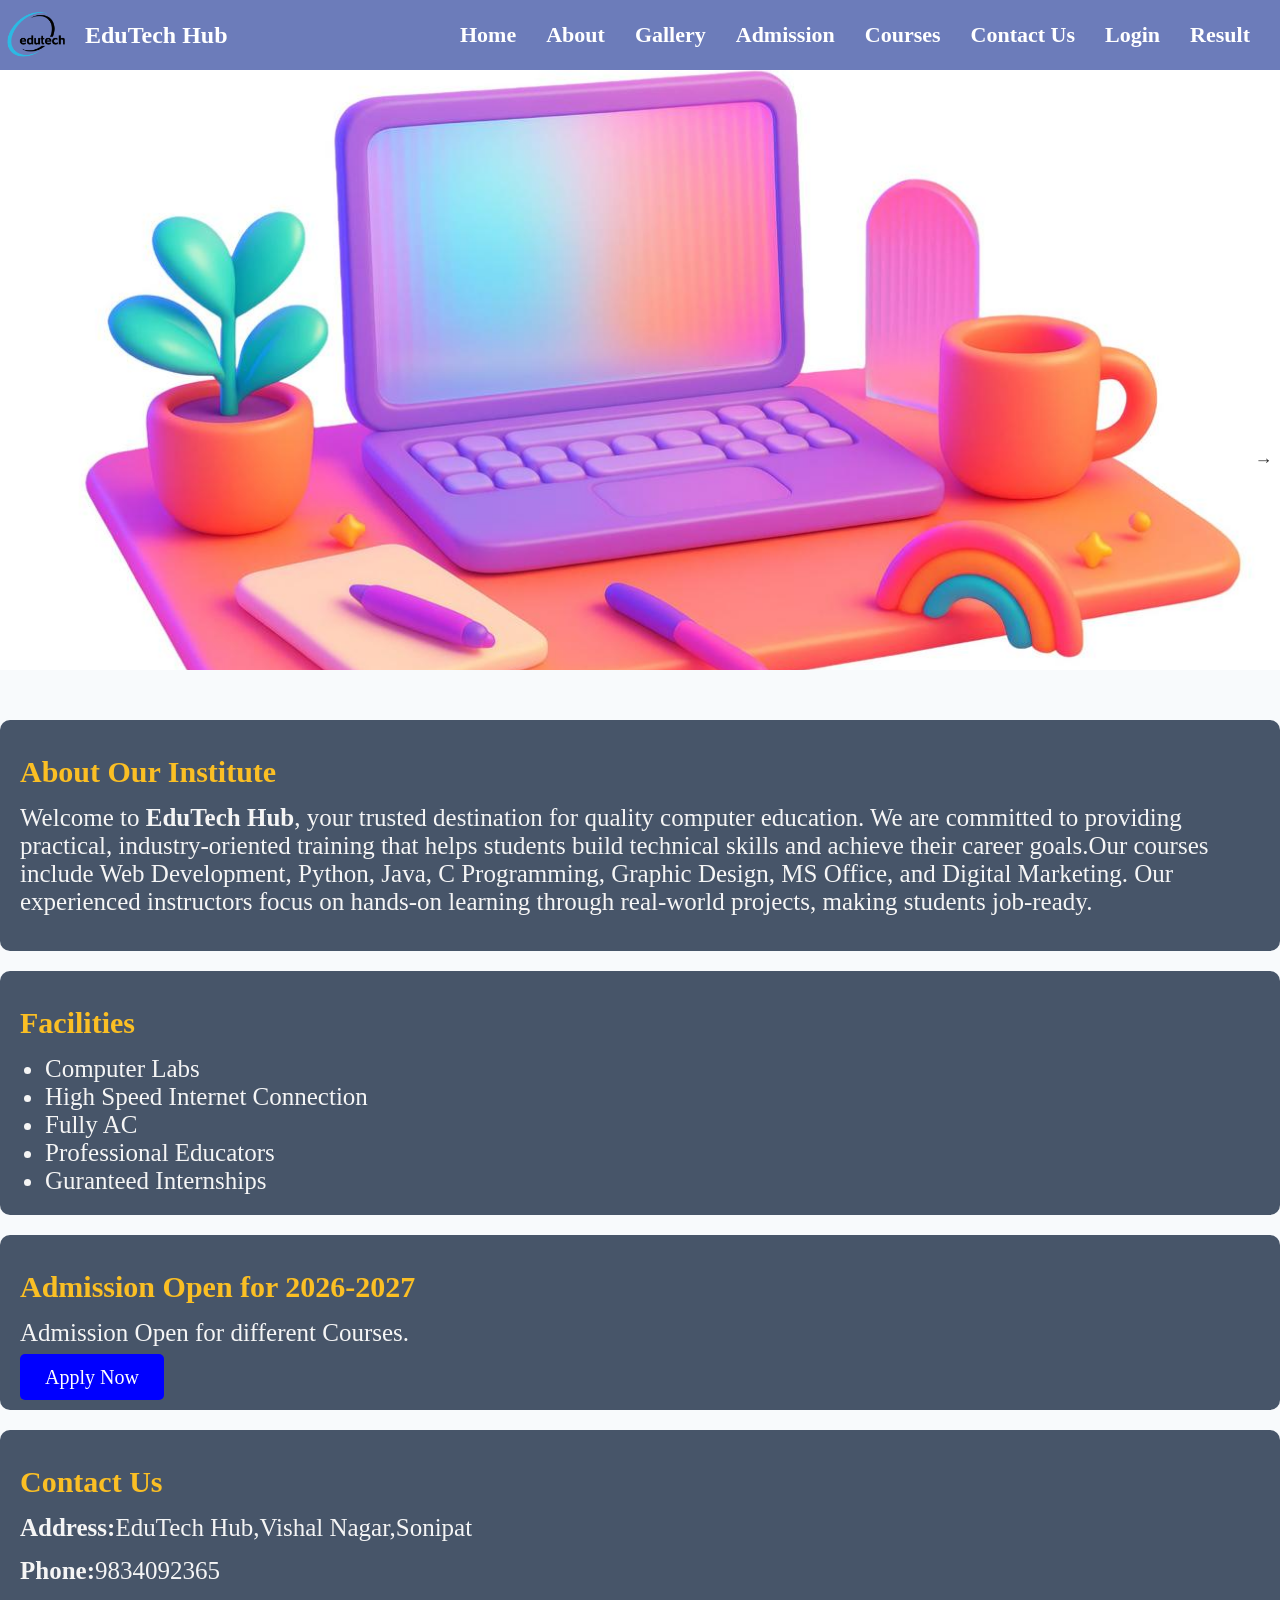
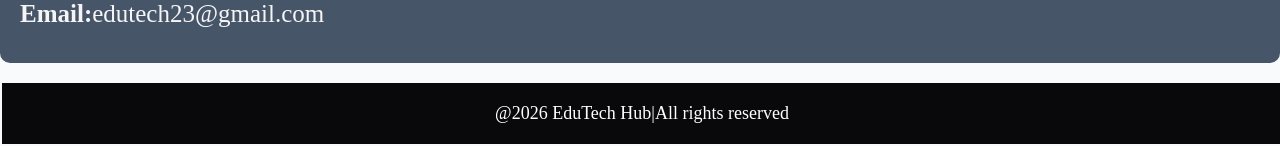
<file: index.html>
<!DOCTYPE html>
<html>
<head>
	<meta charset="utf-8">
	<meta name="viewport" content="width=device-width, initial-scale=1">
	<title>Web Hub</title>
	<link rel="stylesheet" type="text/css" href="style.css">
</head>
<body>
<header>
	<div class="logo">
		<img src="images/edu1.png">
		<h2>EduTech Hub</h2>
	</div>
	<nav class="nav-menu">
		<a href="index.html">Home</a>
        <a href="about.html">About</a>  
		<a href="gallery.html">Gallery</a>
        <a href="addmission.html">Admission</a>
        <a href="course.html">Courses</a>
        <a href="contact.html">Contact Us</a>
		<a href="login.html">Login</a>
		<a href="result.html">Result</a>
	</nav>
</header>
<main>
	<div class="banner"></div>
	<div class="container"></div>
    <div class="card">
		<h2>About Our Institute</h2>
		<p>Welcome to <strong>EduTech Hub</strong>, your trusted destination for
        quality computer education. We are committed to providing practical,
        industry-oriented training that helps students build technical skills
        and achieve their career goals.Our courses include Web Development, Python, Java, C Programming,
        Graphic Design, MS Office, and Digital Marketing. Our experienced
        instructors focus on hands-on learning through real-world projects,
        making students job-ready.
</p>
    </div>
	<div class="card">
		<h2>Facilities</h2>
		<ul>
			<li>Computer Labs</li>
			<li>High Speed Internet Connection</li>
			<li>Fully AC</li>
			<li>Professional Educators</li>
			<li>Guranteed Internships</li>
		</ul>
	</div>
	<div class="card">
		<h2>Admission Open for 2026-2027</h2>
		<p>Admission Open for different Courses.</p>
		<a href="addmission.html" class="btn">Apply Now</a>
	</div>
	<div class="card">
		<h2>Contact Us</h2>
		<p><b>Address:</b>EduTech Hub,Vishal Nagar,Sonipat</p>
		<p><b>Phone:</b>9834092365</p>
		<p><b>Email:</b>edutech23@gmail.com</p>
	</div>
</main>
<footer>
	@2026 EduTech Hub|All rights reserved
</footer>
<a href="about.html" class="next">→</a>
</body>
</html>
</file>
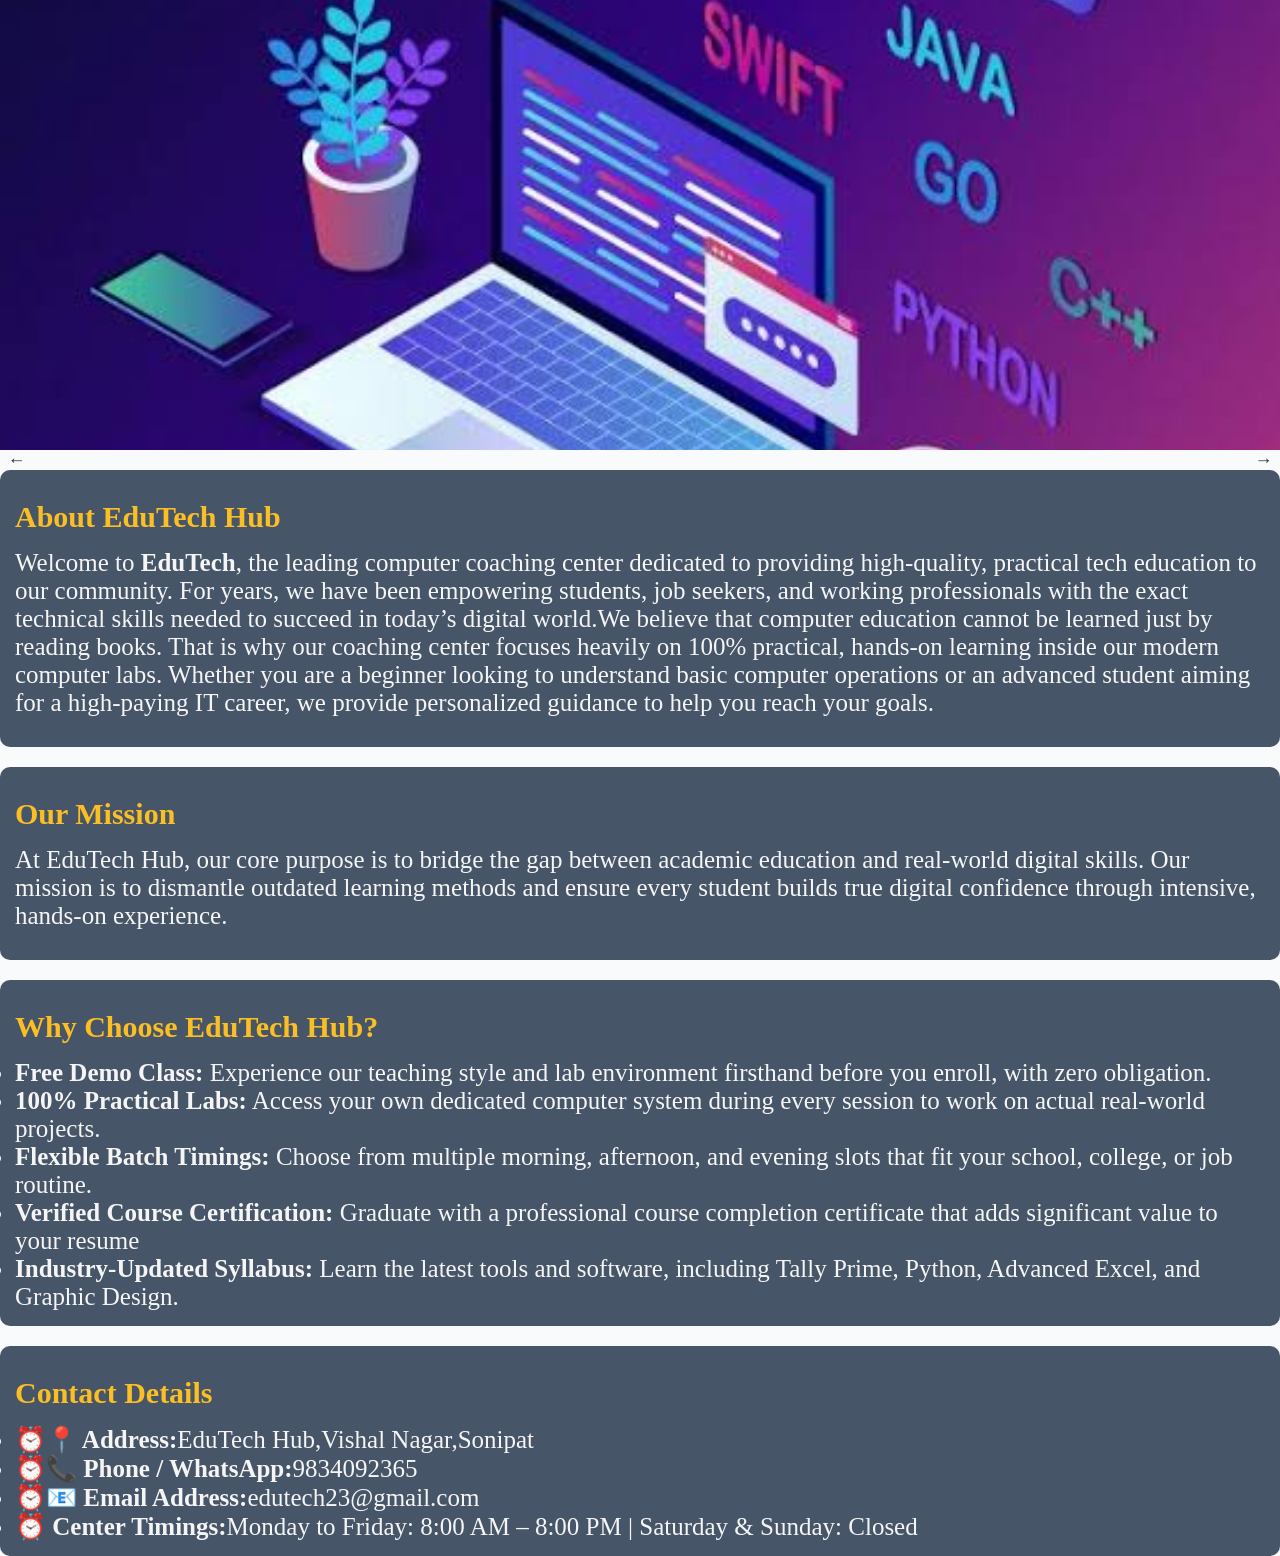
<file: about.html>
<!DOCTYPE html>
<html lang="en">
<head>
    <meta charset="UTF-8">
    <meta name="viewport" content="width=device-width, initial-scale=1.0">
    <title>About US</title>
    <link rel="stylesheet" href="about.css">
</head>
<body>
    <div class="banner"></div>
    <div class="container">
        <div class="card">
          <h2>About EduTech Hub</h2>
          <p>Welcome to <b>EduTech</b>, the leading computer coaching center
          dedicated to providing high-quality, practical tech education to our 
          community. For years, we have been empowering students, job seekers, 
          and working professionals with the exact technical skills needed to 
          succeed in today’s digital world.We believe that computer education 
          cannot be learned just by reading books. That is why our coaching 
          center focuses heavily on 100% practical, hands-on learning inside
          our modern computer labs. Whether you are a beginner looking to 
          understand basic computer operations or an advanced student aiming 
          for a high-paying IT career, we provide personalized guidance to help 
          you reach your goals.</p>
        </div>
        <div class="card">
            <h2>Our Mission</h2>
             <p>At EduTech Hub, our core purpose is to bridge the
             gap between academic education and real-world digital skills. Our 
             mission is to dismantle outdated learning methods and ensure every 
             student builds true digital confidence through intensive, hands-on experience.
           </p>
        </div>
        <div class="card">
              <h2>Why Choose EduTech Hub?</h2>
              <ul>
                <li><b>Free Demo Class:</b> Experience our teaching style and lab environment 
                    firsthand before you enroll, with zero obligation.</li>
                <li><b>100% Practical Labs:</b> Access your own dedicated computer system 
                    during every session to work on actual real-world projects.</li>
                <li><b>Flexible Batch Timings:</b> Choose from multiple morning, afternoon, 
                    and evening slots that fit your school, college, or job routine.</li>
                <li><b>Verified Course Certification:</b> Graduate with a professional course 
                    completion certificate that adds significant value to your resume</li>
                <li><b>Industry-Updated Syllabus:</b> Learn the latest tools and software, 
                    including Tally Prime, Python, Advanced Excel, and Graphic Design.</li>        
              </ul>
        </div>
        <div class="card">
            <h2>Contact Details</h2>
            <ul>
                <li><b>⏰📍 Address:</b>EduTech Hub,Vishal Nagar,Sonipat</li>
                <li><b>⏰📞 Phone / WhatsApp:</b>9834092365</li>
                <li><b>⏰📧 Email Address:</b>edutech23@gmail.com</li>
                <li><b>⏰ Center Timings:</b>Monday to Friday: 8:00 AM – 8:00 PM | Saturday & Sunday: Closed</li>
            </ul>
        </div>
    </div>
<a href="index.html" class="prev">←</a>
<a href="gallery.html" class="next">→</a>
</body>
</html>
</file>
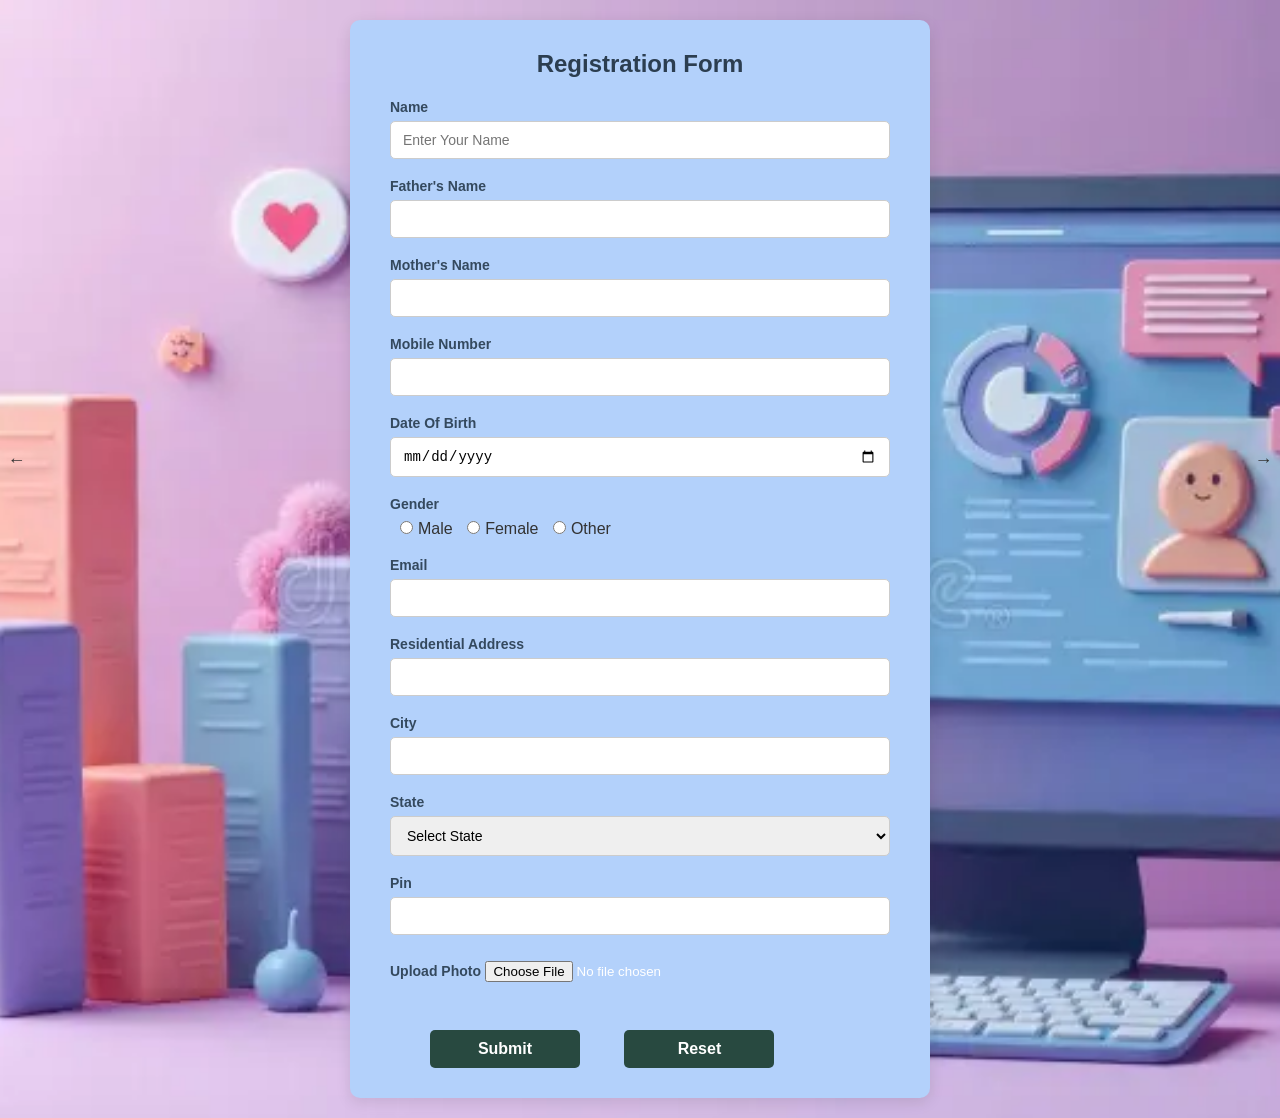
<file: addmission.html>
<!DOCTYPE html>
<html lang="en">
<head>
    <meta charset="UTF-8">
    <meta name="viewport" content="width=device-width, initial-scale=1.0">
    <title>Addmision form</title>
    <link rel="stylesheet" href="admission.css">
</head>
<body>
    <form>
        <h1>Registration Form</h1>
        <label>Name</label><br>
        <input type="text" placeholder="Enter Your Name"><br><br>
        <label> Father's Name</label><br>
        <input type="text"><br><br>
        <label>Mother's Name</label><br>
        <input type="text"><br><br>
        <label> Mobile Number</label><br>
        <input type="tel"><br><br>
        <label>Date Of Birth</label><br>
        <input type="date"><br><br>
        <label>Gender</label><br>
        <input type="radio" name="gender">Male
        <input type="radio" name="gender">Female
        <input type="radio" name="gender">Other<br><br>
        <label>Email</label><br>
        <input type="email"><br><br>
        <label>Residential Address</label><br>
        <input type="text" colspan="4"><br><br>
        <label>City</label><br>
        <input type="text"><br><br>
         <label>State</label><br>
         <select>
            <option value="" selected disabled>Select State</option>
            <option>Noida</option>
            <option>Gurgaon</option>
            <option>Hyderabad</option>
            <option>Faridabad</option>
            <option>Mumbai</option>
            <option>Kolkata</option>
            <option>Pune</option>
            <option>Bengaluru</option>
            <option>Ahmedabad</option>
            <option>Haryana</option>
         </select>
         <br><br>
         <label>Pin</label><br>
        <input type="text"><br><br>
        <label>Upload Photo</label>
        <input type="file"><br><br>
        <input type="submit" value="Submit">
        <input type="reset" value="Reset">
    </form>
<a href="gallery.html" class="prev">←</a>
<a href="course.html" class="next">→</a>
</body>
</html>
</file>
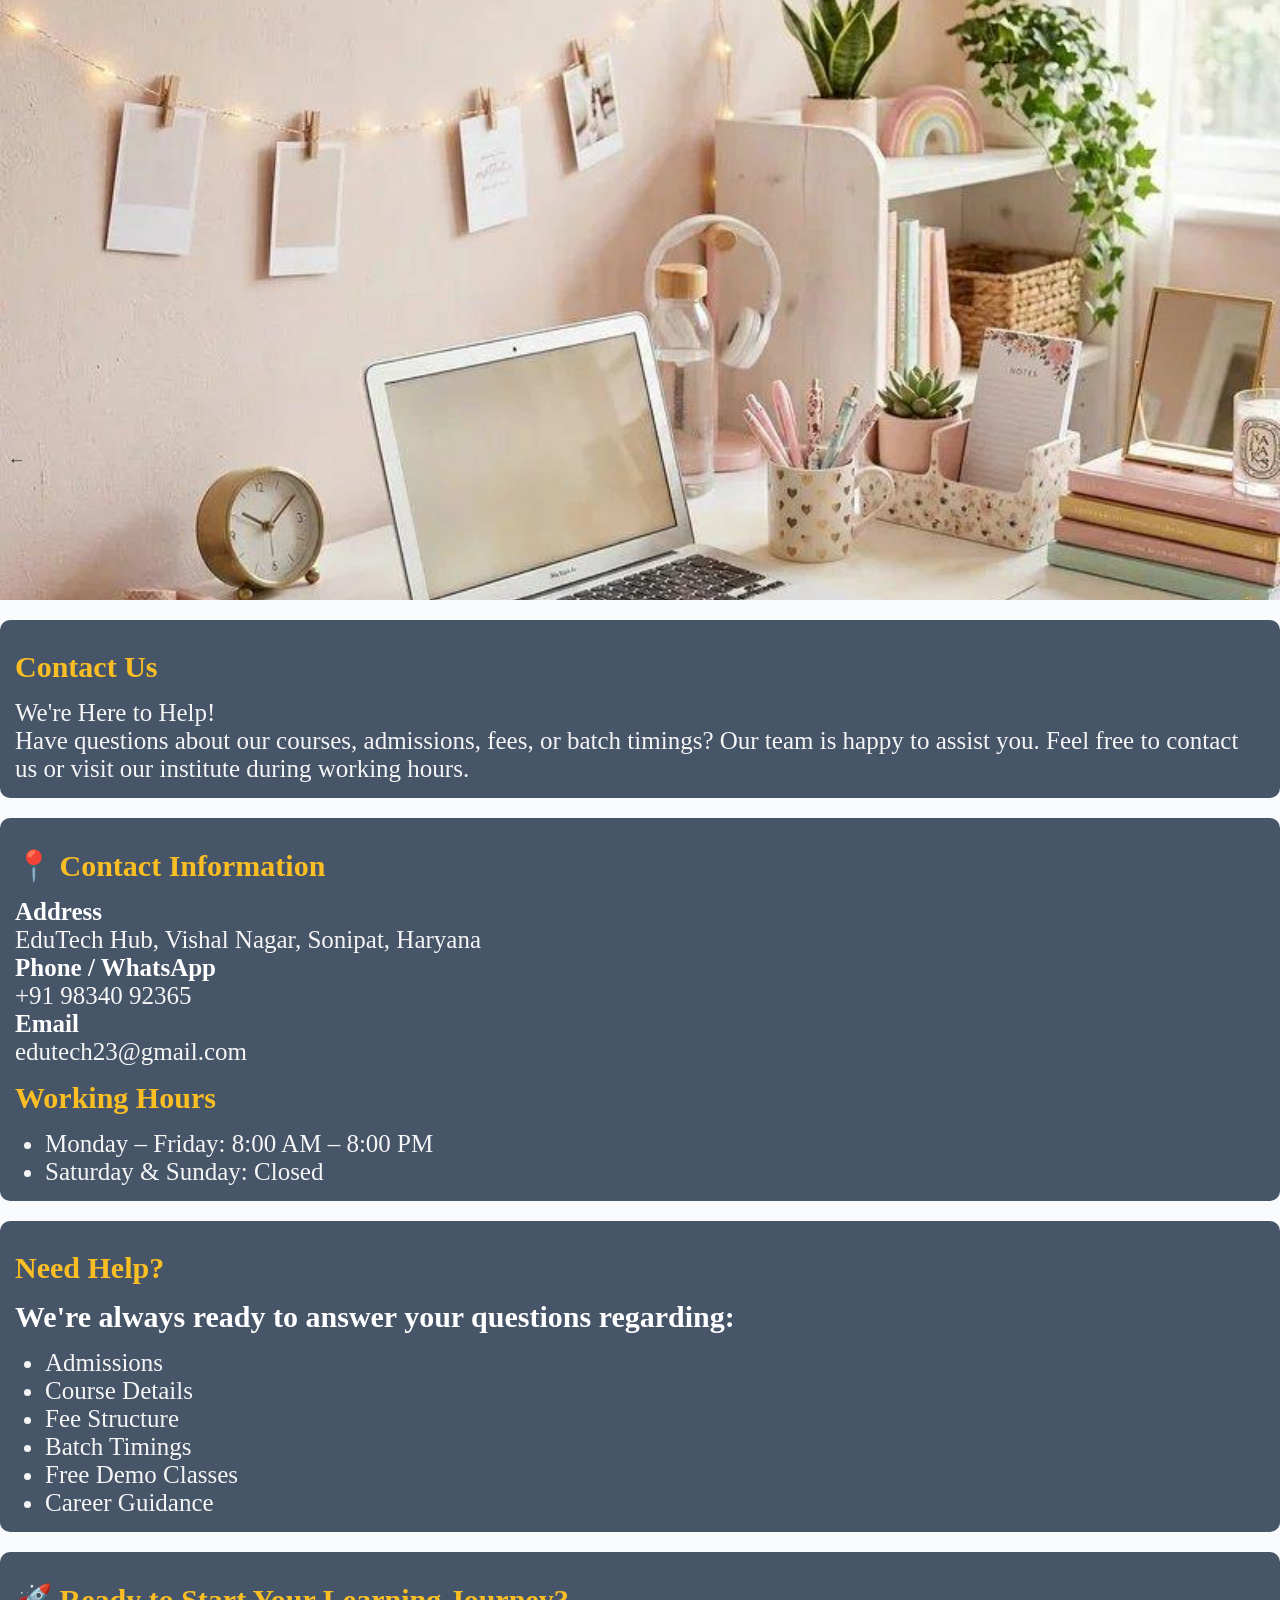
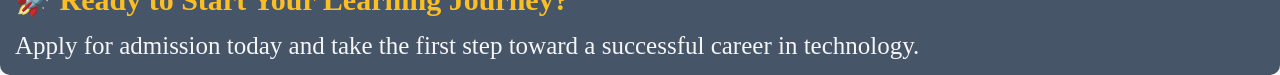
<file: contact.html>
<!DOCTYPE html>
<html lang="en">
<head>
    <meta charset="UTF-8">
    <meta name="viewport" content="width=device-width, initial-scale=1.0">
    <title>Contact</title>
    <link rel="stylesheet" href="contact.css">
</head>
<body>
    <div class="banner"></div>
    <div class="container">
        <div class="card">
             <h2>Contact Us</h2>
             <p>We're Here to Help!<br>Have questions about our courses, admissions,
             fees, or batch timings? Our team is happy to assist you. Feel free to 
             contact us or visit our institute during working hours.</p>
        </div>
        <div class="card">
            <h2>📍 Contact Information</h2>
            <p>
                <b>Address</b><br>
                EduTech Hub, Vishal Nagar, Sonipat, Haryana<br>
                <b>Phone / WhatsApp</b><br>
                   +91 98340 92365<br>
                 <b>Email</b><br>
                 edutech23@gmail.com<br>
            </p>
            <h2>Working Hours</h2>
            <ul>
                <li>Monday – Friday: 8:00 AM – 8:00 PM</li>
                <li>Saturday & Sunday: Closed</li>
            </ul>
        </div>
        <div class="card">
              <h2>Need Help?</h2>
              <h3>We're always ready to answer your questions regarding:</h3>
              <ul>
                <li>Admissions</li>
                <li>Course Details</li>  
                <li>Fee Structure</li> 
                <li>Batch Timings</li> 
                <li> Free Demo Classes</li>
                <li>Career Guidance</li>
              </ul>
        </div>
        <div class="card">
            <h2>🚀 Ready to Start Your Learning Journey?</h2>
            <p>Apply for admission today and take the first step 
            toward a successful career in technology.</p>
        </div>
    </div>
<a href="course.html" class="prev">←</a>
<a href="login.html" class="next">→</a>
</body>
</html>
</file>
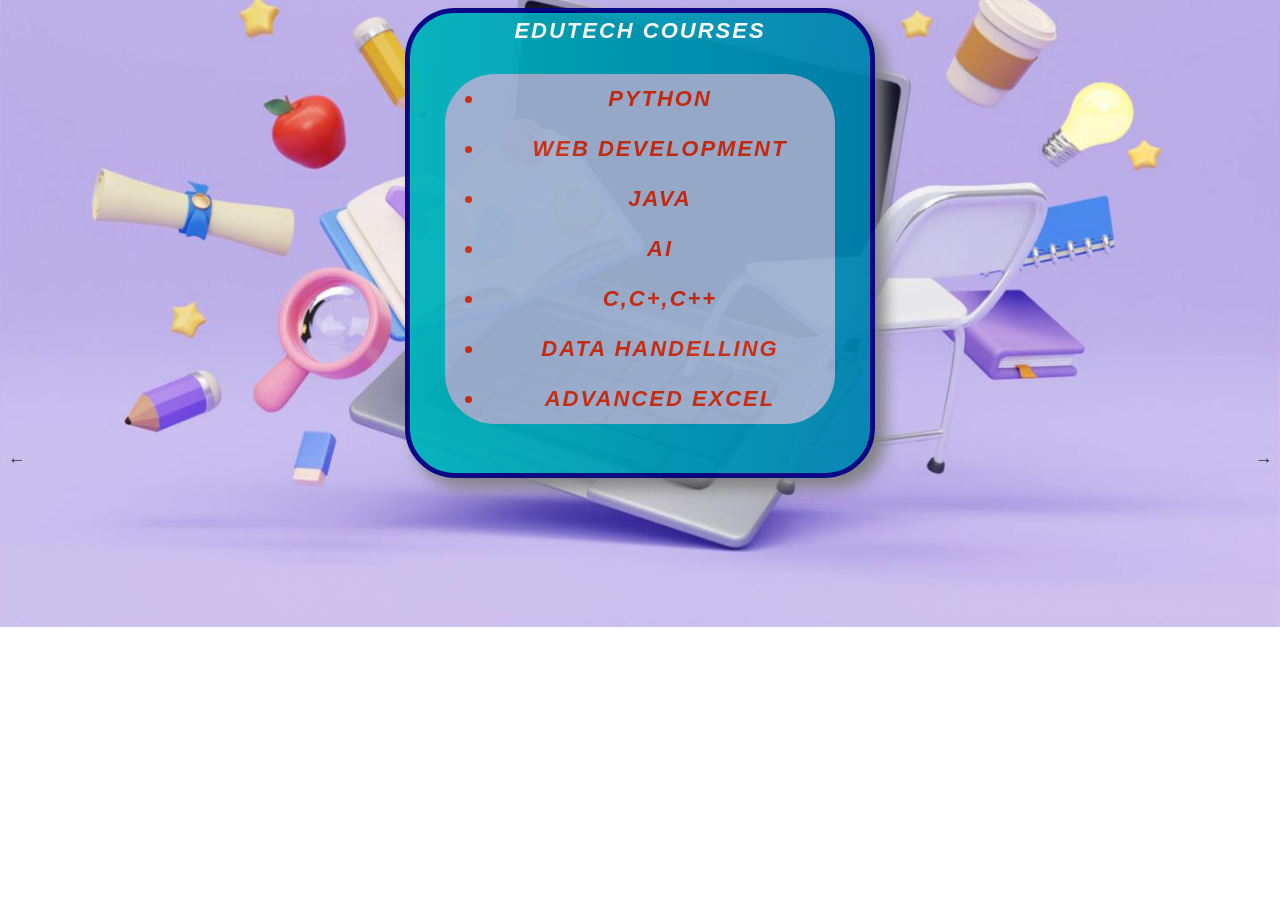
<file: course.html>
<!DOCTYPE html>
<html lang="en">
<head>
    <meta charset="UTF-8">
    <meta name="viewport" content="width=device-width, initial-scale=1.0">
    <title>Courses</title>
    <link rel="stylesheet" href="course.css">
</head>
<body>
    <div class="box">
        EduTech Courses
            <ul class="list">
                <li>PYTHON</li>
                <li>WEB DEVELOPMENT</li>
                <li>JAVA</li>
                <li>AI</li>
                <li>C,C+,C++</li>
                <li>DATA HANDELLING</li>
                <li>ADVANCED EXCEL</li>
            </ul>
        </div>
<a href="addmission.html" class="pre">←</a>
<a href="contact.html" class="next">→</a>
</body>
</html>
</file>
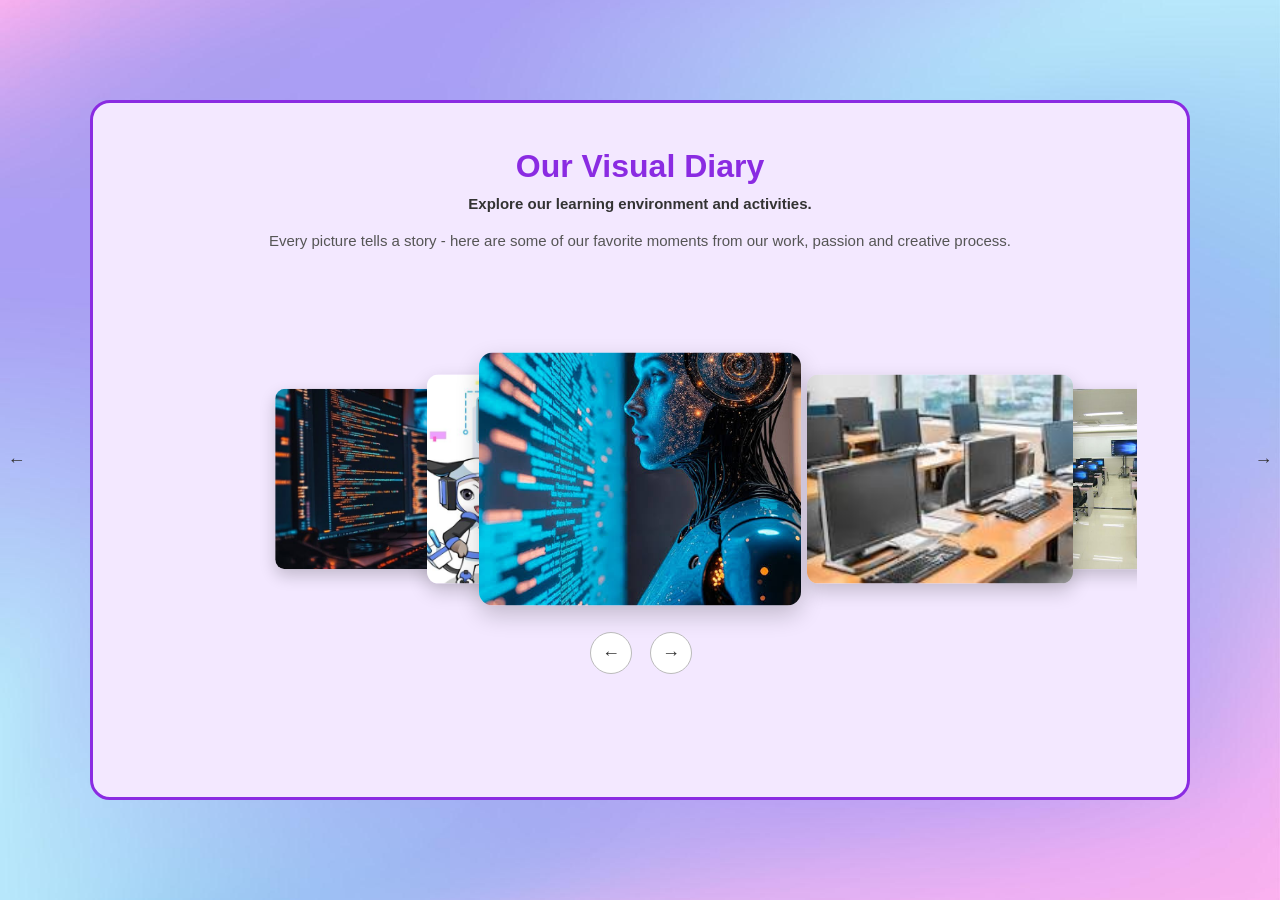
<file: gallery.html>
<!DOCTYPE html>
<html lang="en">
<head>
    <meta charset="UTF-8">
    <meta name="viewport" content="width=device-width, initial-scale=1.0">
    <title>Gallery</title>
    <link rel="stylesheet" href="gallery.css">
</head>
<body>
    <div class="container">
        <div class="card">
            <h1>Our Visual Diary</h1>
            <h5>Explore our learning environment and activities.</h5>
        </div>
        <div class="cards">
            <p>
                Every picture tells a story - here are some of our
                favorite moments from our work, passion and creative process.
            </p>
        </div>
        <div class="slider">
            <div class="slide" id="slide">
              <img class="img-1" src="images/ai.jpg">
              <img class="img-2" src="images/computer.jpg">
              <img class="img-3" src="images/lab.jpg">
              <img class="img-4" src="images/lang.jpg">
              <img class="img-5" src="images/pc.jpg">
              <img class="img-6" src="images/pc1.jpg">
              <img class="img-7" src="images/student.jpg">
              <img class="img-8" src="images/study.jpg">
              <img class="img-9" src="images/code.jpg">
              <img class="img-9" src="images/coding.jpg">
            </div>
            <button class="prev" onclick="previousSlide()">←</button>
            <button class="next" onclick="nextSlide()">→</button>
        </div>
    </div>
<a href="about.html" class="pre">←</a>
<a href="addmission.html" class="nxt">→</a>
</body>
<script src="gallery.js"></script>
</html>
</file>
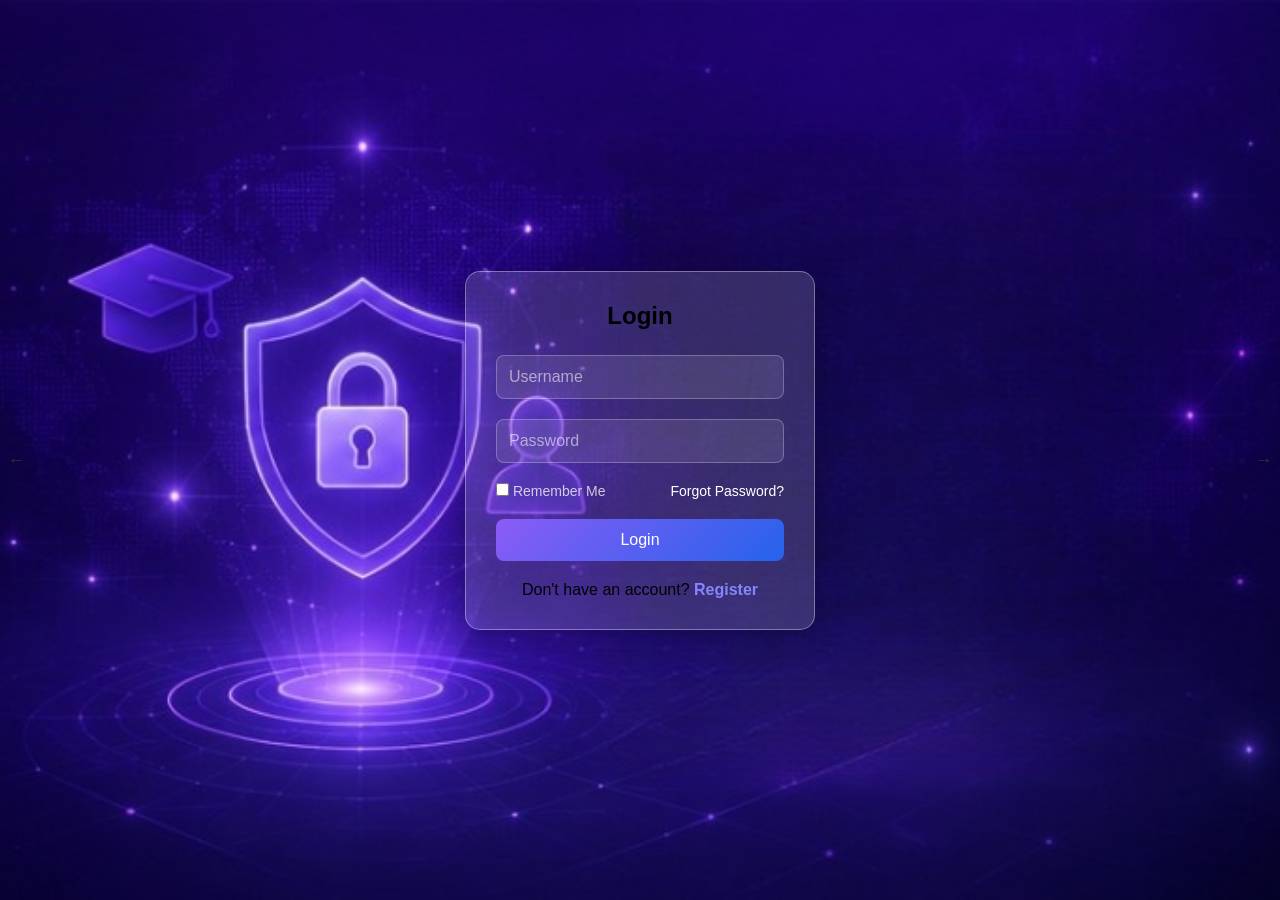
<file: login.html>
<!DOCTYPE html>
<html lang="en">
<head>
    <meta charset="UTF-8">
    <meta name="viewport" content="width=device-width, initial-scale=1.0">
    <title>Login Form</title>
    <link rel="stylesheet" href="login.css">
</head>
<body>
<div class="login-box">
    <h2>Login</h2>
    <form>
        <div class="input-box">
            <input type="text" placeholder="Username" required>
        </div>
        <div class="input-box">
            <input type="password" placeholder="Password" required>
        </div>
        <div class="options">
            <label>
                <input type="checkbox"> Remember Me
            </label>
            <a href="#">Forgot Password?</a>
        </div>
        <button type="submit" class="login-btn">Login</button>
        <div class="register">
            Don't have an account?
            <a href="#">Register</a>
        </div>
    </form>
</div>
<a href="contact.html" class="prev">←</a>
<a href="result.html" class="next">→</a>
</body>
</html>
</file>
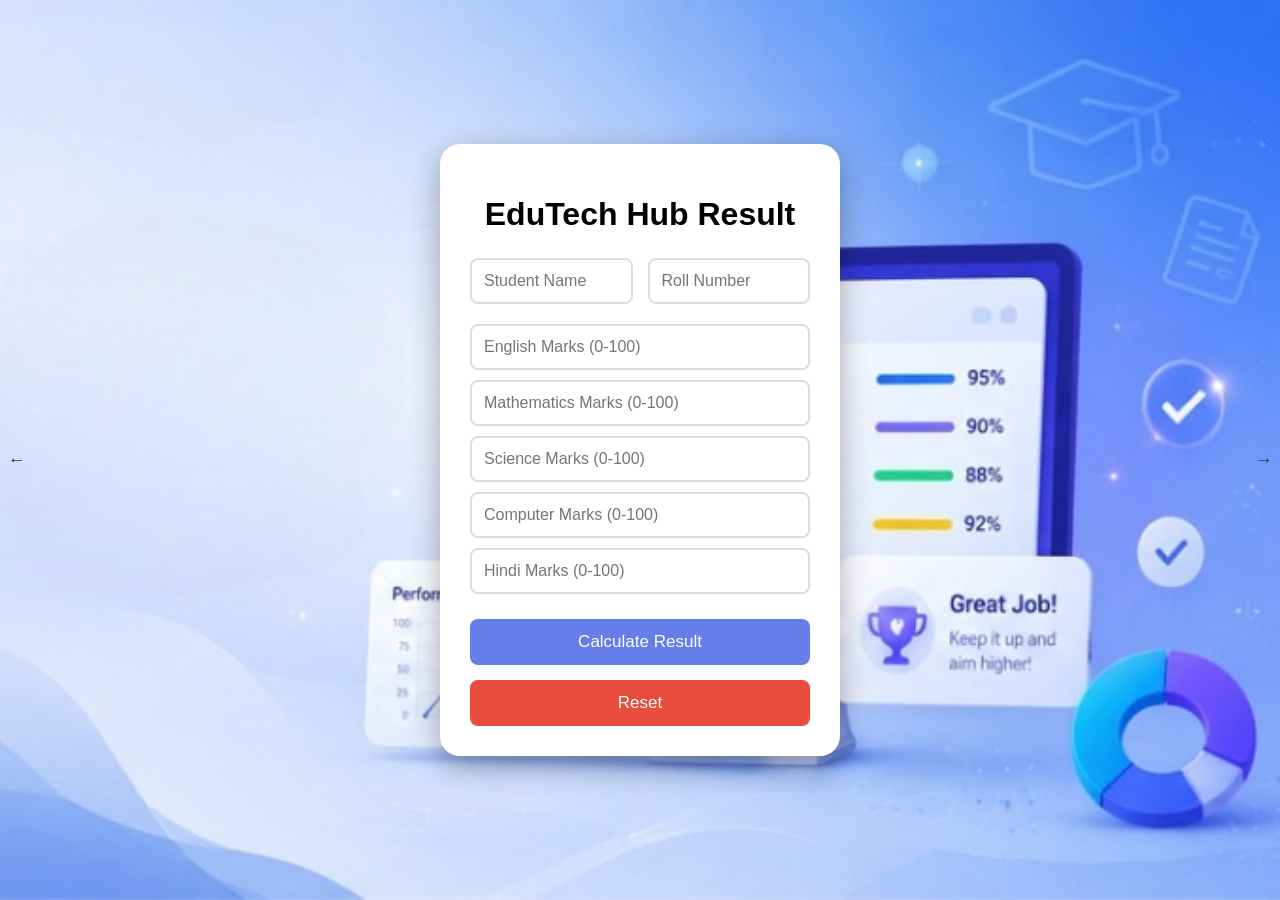
<file: result.html>
<!DOCTYPE html>
<html lang="en">
<head>
<meta charset="UTF-8">
<meta name="viewport" content="width=device-width, initial-scale=1.0">
<title>Online Result Calculator</title>
<link rel="stylesheet" href="result.css">
</head>
<body>
<div class="container">
    <h1>EduTech Hub Result</h1>
    <div class="student">
        <input type="text" id="name" placeholder="Student Name">
        <input type="text" id="roll" placeholder="Roll Number">
    </div>
    <div class="marks">
        <input type="number" id="english" placeholder="English Marks (0-100)">
        <input type="number" id="math" placeholder="Mathematics Marks (0-100)">
        <input type="number" id="science" placeholder="Science Marks (0-100)">
        <input type="number" id="computer" placeholder="Computer Marks (0-100)">
        <input type="number" id="hindi" placeholder="Hindi Marks (0-100)">
    </div>
    <button onclick="calculateResult()">Calculate Result</button>
    <button class="reset" onclick="resetForm()">Reset</button>
    <div id="result">
        <h2>Student Result</h2>
        <div class="result-row">
            <b>Name:</b>
            <span id="resultName"></span>
        </div>
        <div class="result-row">
            <b>Roll Number:</b>
            <span id="resultRoll"></span>
        </div>
        <div class="result-row">
            <b>Total Marks:</b>
            <span id="total"></span>
        </div>
        <div class="result-row">
            <b>Percentage:</b>
            <span id="percentage"></span>
        </div>
        <div class="result-row">
            <b>Grade:</b>
            <span id="grade"></span>
        </div>
        <div class="result-row">
            <b>Result:</b>
            <span id="status"></span>
        </div>
    </div>
</div>
<a href="login.html" class="prev">←</a>
<a href="index.html" class="next">→</a>
</body>
<script src="result.js"></script>
</html>
</file>
<file: style.css>
*{
	margin: 0;
	padding: 0;
	box-sizing: border-box;
}
body{
	background: #F8FAFC;
}
header{
	background: #6c7cba;
	display: flex;
	justify-content:space-between ;
	align-items: center;
	font-family: Bell MT;
}
.logo{
	display: flex;
	align-items: center;
	gap: 15px;
}
.logo h2{
	margin: 0;
	color: white;
	font-size: 24px;
}
.logo img{
	width: 70px;
	height: 70px;
	border-radius: 50%;
}
nav{
	display: flex;
	gap: 15px;
	color: #e36fc2;
	margin: 15px;
	font-size: 22px;
	font-weight: bold;
}
nav a{
	padding-right: 15px;
    text-decoration: none;
	color: white;
}
nav a:hover{
	color: #a83281;
}
.banner{
	background-image: url('images/home.jpg');
	height: 600px;
	display: flex;
	justify-content: center;
	background-position: center;
	background-size: cover;
}
.banner{
	width: 100%;
	margin: auto;
	padding: 30px;
}
.container{
	width: 90%;
	margin: auto;
	padding: 15px;
}
.card{
	background: #475569;
	padding: 20px;
	margin-block: 20px;
	border-radius: 10px;
	font-family: Times New Roman;
	font-size: 25px;
    color: whitesmoke;
}
h2{
	color: #FBBF24;
	margin-block: 15px;
	text-align: left;
	align-items: left;
	font-size: 30px;
}
p{
	margin-block: 15px;
}
ul{
	margin-left: 25px;
}
footer{
	background-color: #09090B;
	color: #FFFFFF;
	text-align: center;
	padding: 20px;
	margin: 2px;
	font-size: 18px;
	width: 100%;
}
.btn{
	background-color: blue;
	color: white;
	padding: 12px 25px;
	border: none;
	border-radius: 5px;
	text-decoration: none;
	font-size: 20px;
}
.btn:hover{
	background: darkblue;
}
.next {
    position: absolute;
    color: #333;
    font-size: 18px;
    cursor: pointer;
    z-index: 20;
    transition: 0.3s;
    text-decoration: none;
}
.next {
    top: 50%;
    left: 98%;
}
.next:hover {
    color: white;
}
</file>
<file: about.css>
*{
	margin: 0;
	padding: 0;
	box-sizing: border-box;
}
body{
	background: #F8FAFC;
}
.banner{
	background-image: url('images/about.jpg');
	height: 450px;
	display: flex;
	justify-content: center;
	background-position: center;
	background-size: cover;
}
.banner{
	width: 100%;
	margin: auto;
	padding: 30px;
}
.container{
	width: auto;
	margin: auto;
}
.card{
	background: #475569;
	padding: 15px;
	margin-block: 20px;
    margin-bottom: 0;
	border-radius: 10px;
	font-family: Times New Roman;
	font-size: 25px;
    color: whitesmoke;
}
h2{
	color: #FBBF24;
	margin-block: 15px;
	text-align: left;
	align-items: left;
	font-size: 30px;
}
p{
	margin-block: 15px;
}
.prev,
.next {
    position: absolute;
    color: #333;
    font-size: 18px;
    cursor: pointer;
    z-index: 20;
    transition: 0.3s;
    text-decoration: none;
}
.prev {
    top: 50%;
    right: 98%;
}
.next {
    top: 50%;
    left: 98%;
}
.prev:hover,
.next:hover {
    color: white;
}
</file>
<file: admission.css>
body{
    font-family: 'Segoe UI', Tahoma, Geneva, Verdana, sans-serif;
    background: #f4f7f6;
    color: #333;
    margin: 0;
    display: flex;
    justify-content: center;
    align-items: center;
    min-height: 100px;
    padding: 20px;
    background-image: url('images/addmission.webp');
    background-position: center;
    background-repeat: no-repeat;
    background-size: cover;
}
form{
    width: 100%;
    background: #b3d1fb;
    padding: 30px 40px;
    border-radius: 10px;
    box-shadow: 0 4px 15px rgba(0,0,0,0.1);
    max-width: 500px;
}
h1{
    text-align: center;
    color: #2c3e50;
    font-size: 24px;
    margin-top: 0;
    margin-bottom: 20px;
}
label{
    font-weight: 600;
    display: inline-block;
    color: #34495e;
    font-size: 14px;
    margin-bottom: 6px;
}
input[type="text"],
input[type="email"],
input[type="tel"],
input[type="date"],
select,textarea{
    width: 100%;
    padding: 10px 12px;
    border: 1px solid #ccc;
    border-radius: 5px;
    font-size: 14px;
    box-sizing: border-box;
    transition: border-color 0.3s ease, box-shadow 0.3s ease;
}
input:focus,select:focus,textarea:focus{
    border-color: #3498db;
    box-shadow: 0 0 5px rgba(52,152,219,0.3);
    outline: none;
}
input[type="radio"]{
    margin-right: 5px;
    margin-left: 10px;
}
input[type="file"]{
    color: white;
    margin-top: 8px;
    margin-bottom: 20px;
}
input[type="submit"],
input[type="reset"]{
    width: 30%;
    padding: 10px;
    border: none;
    border-radius: 5px;
    background: #284940;
    color: white;
    font-size: 16px;
    font-weight: bold;
    cursor: pointer;
    transition: background-color 0.3s ease;
    margin-top: 10px;
    margin-left: 40px;
}
input[type="submit"]:hover,
input[type="reset"]:hover{
    background: #184e72;
}
.prev,
.next {
    position: absolute;
    color: #333;
    font-size: 18px;
    cursor: pointer;
    z-index: 20;
    transition: 0.3s;
    text-decoration: none;
}
.prev {
    top: 50%;
    right: 98%;
}
.next {
    top: 50%;
    left: 98%;
}
.prev:hover,
.next:hover {
    color: white;
}
</file>
<file: contact.css>
*{
	margin: 0;
	padding: 0;
	box-sizing: border-box;
}
body{
	background: #F8FAFC;
}
.banner{
	background-image: url('images/contact.jpg');
	height: 600px;
	display: flex;
	justify-content: center;
	background-position: center;
	background-size: cover;
}
.banner{
	width: 100%;
	margin: auto;
	padding: 30px;
}
.container{
	width: auto;
	margin: auto;
}
.card{
	background: #475569;
	padding: 15px;
	margin-block: 20px;
    margin-bottom: 0;
	border-radius: 10px;
	font-family: Times New Roman;
	font-size: 25px;
    color: whitesmoke;
}
h2{
	color: #FBBF24;
	margin-block: 15px;
	text-align: left;
	align-items: left;
	font-size: 30px;
}
h3{
	color: #FFFFFF;
	margin-block: 15px;
	text-align: left;
	align-items: left;
	font-size: 30px;
}
b{
    color: #FFFFFF;
}
ul{
    margin-left: 30px;
}
.prev,
.next {
    position: absolute;
    color: #333;
    font-size: 18px;
    cursor: pointer;
    z-index: 20;
    transition: 0.3s;
    text-decoration: none;
}
.prev {
    top: 50%;
    right: 98%;
}
.next {
    top: 50%;
    left: 98%;
}
.prev:hover,
.next:hover {
    color: white;
}
</file>
<file: course.css>
body{
    background-image: url('images/courses.jpg');
    background-position: center;
    background-repeat: no-repeat;
    background-size: cover;
    font-family: Arial,sans-serif;
}
.box{
    width: 450px;
    height: 450px;
    background: linear-gradient(to right,#00b4bb,#0083b0);
    color: white;
    font-size: 22px;
    font-weight: bold;
    font-style: italic;
    text-align: center;
    text-transform: uppercase;
    text-decoration: none;
    letter-spacing: 2px;
    padding: 5px;
    border: 5px solid navy;
    border-radius: 50px;
    outline-offset: 5px;
    box-shadow: 10px 10px 15px grey;
    overflow: auto;
    opacity: 0.95;
    cursor: pointer;
    transition: 0.5s;
    box-align: center;
    margin: auto;
}
.box:hover{
    transform: scale(1.05) rotate(2deg);
    background: linear-gradient(to right,#FF512F,#dd2476 );
}
.list{
    width: 350px;
    height: 350px;
    background: #9db1d1;
    color: #cc2b0e;
    border-radius: 50px;
    margin: 30px auto;
    line-height: 50px;
}
.pre,
.next {
    position: absolute;
    color: #333;
    font-size: 18px;
    cursor: pointer;
    z-index: 20;
    transition: 0.3s;
    text-decoration: none;
}
.pre {
    top: 50%;
    right: 98%;
}
.next {
    top: 50%;
    left: 98%;
}
.pre:hover,
.next:hover {
    color: white;
}
</file>
<file: gallery.css>
* {
    margin: 0;
    padding: 0;
    box-sizing: border-box;
    font-family: Arial, Helvetica, sans-serif;
}
body {
    min-height: 100vh;
    display: flex;
    justify-content: center;
    align-items: center;
    background-image: url(images/gallery.jpg);
    background-position: center;
    background-repeat: no-repeat;
    background-size: cover;
}
.container {
    width: 90%;
    max-width: 1100px;
    height: 700px;
    background:   #F3E8FF;
    border: 3px solid blueviolet;
    border-radius: 20px;
    padding: 45px 50px;
    overflow: hidden;
}
.card {
    text-align: center;
}
.card h1 {
    color: blueviolet;
    font-size: 32px;
    margin-bottom: 10px;
}
.card h5 {
    color: #333;
    font-size: 15px;
}
.cards {
    text-align: center;
    margin-top: 20px;
}
.cards p {
    color: #555;
    font-size: 15px;
}
.slider {
    position: relative;
    width: 100%;
    height: 400px;
    margin-top: 30px;
    overflow: hidden;
}
.slide img {
    position: absolute;
    width: 280px;
    height: 220px;
    object-fit: cover;
    border-radius: 12px;
    box-shadow: 0 8px 20px rgba(0, 0, 0, 0.2);
    left: 50%;
    top: 50%;
    transition: all 0.5s ease;
}
.slide .center {
    transform: translate(-50%, -50%) scale(1.15);
    z-index: 10;
}
.slide .left1 {
    transform: translate(-220px, -50%) scale(0.95);
    z-index: 8;
}
.slide .left2 {
    transform: translate(-390px, -50%) scale(0.82);
    z-index: 6;
}
.slide .right1 {
    transform: translate( -60px, -50%) scale(0.95);
    margin-left: 220px;
    z-index: 8;
}
.slide .right2 {
    transform: translate( -60px, -50%) scale(0.82);
    margin-left: 390px;
    z-index: 6;
}
.slide .hidden {
    transform: translate(-50%, -50%) scale(0);
    opacity: 0;
    z-index: 0;
}
.prev,
.next {
    position: absolute;
    bottom: 5px;
    width: 42px;
    height: 42px;
    border: 1px solid #bbb;
    border-radius: 50%;
    background: white;
    color: #333;
    font-size: 18px;
    cursor: pointer;
    z-index: 20;
    transition: 0.3s;
}
.prev {
    left: calc(50% - 50px);
}
.next {
    left: calc(50% + 10px);
}
.prev:hover,
.next:hover {
    background: #222;
    color: white;
}
.pre,
.nxt {
    position: absolute;
    color: #333;
    font-size: 18px;
    cursor: pointer;
    z-index: 20;
    transition: 0.3s;
    text-decoration: none;
}
.pre {
    top: 50%;
    right: 98%;
}
.nxt {
    top: 50%;
    left: 98%;
}
.pre:hover,
.nxt:hover {
    color: white;
}
</file>
<file: login.css>
*{
    margin:0;
    padding:0;
    box-sizing:border-box;
    font-family:Arial, sans-serif;
}
body{
    display:flex;
    justify-content:center;
    align-items:center;
    min-height:100vh;
    background:skyblue;
    background-image: url('images/login.jpg');
    background-position: center;
    background-repeat: no-repeat;
    background-size: cover;
}
.login-box{
    width:350px;
    background: rgba(255, 255, 255, 0.15);
    border: 1px solid rgba(255, 255, 255, 0.35);
    padding:30px;
    border-radius:15px;
    box-shadow: 0 8px 32px rgba(0, 0, 0, 0.25);
}
.login-box h2{
    text-align:center;
    margin-bottom:25px;
}
.input-box{
    margin-bottom:20px;
}
.input-box input{
    width:100%;
    padding:12px;
    border: 1px solid rgba(255, 255, 255, 0.25);
    background: rgba(255, 255, 255, 0.10);
    border-radius:8px;
    font-size:16px;
}
.input-box input::placeholder {
     color: rgba(255, 255, 255, 0.55);
}
.options{
    display:flex;
    justify-content:space-between;
    align-items:center;
    margin-bottom:20px;
    font-size:14px;
    color: rgba(255, 255, 255, 0.75);
}
.options a{
    color:#ffffff;
    text-decoration:none;
}
.options a:hover{
    text-decoration:underline;
}
.login-btn{
    width:100%;
    padding:12px;
    border:none;
    border-radius:8px;
    background:linear-gradient(135deg, #8b5cf6, #2563eb);
    color:#ffffff;
    font-size:16px;
    cursor:pointer;
}
.register{
    margin-top:20px;
    text-align:center;
}
.register a{
    color:rgb(134, 134, 252);
    text-decoration:none;
    font-weight:bold;
}
.prev,
.next {
    position: absolute;
    color: #333;
    font-size: 18px;
    cursor: pointer;
    z-index: 20;
    transition: 0.3s;
    text-decoration: none;
}
.prev {
    top: 50%;
    right: 98%;
}
.next {
    top: 50%;
    left: 98%;
}
.prev:hover,
.next:hover {
    color: white;
}
</file>
<file: result.css>
* {
            box-sizing: border-box;
            font-family: Arial, sans-serif;
        }
        body {
            background-image: url('images/result.jpg');
            background-position: center;
            background-repeat: no-repeat;
            background-size: cover;
            margin: 0;
            min-height: 100vh;
            display: flex;
            justify-content: center;
            align-items: center;
        }
        .container {
            width: 400px;
            background: white;
            padding: 30px;
            border-radius: 20px;
            box-shadow: 0 10px 30px rgba(0,0,0,0.3);
        }
        h1 {
            text-align: center;
            margin-bottom: 25px;
        }
        .student {
            display: grid;
            grid-template-columns: 1fr 1fr;
            gap: 15px;
        }
        input {
            width: 100%;
            padding: 12px;
            border: 2px solid #ddd;
            border-radius: 8px;
            font-size: 16px;
            outline: none;
        }
        input:focus {
            border-color: #667eea;
        }
        .marks {
            margin-top: 20px;
        }
        .marks input {
            margin-bottom: 10px;
        }
        button {
            width: 100%;
            padding: 13px;
            margin-top: 15px;
            border: none;
            border-radius: 8px;
            background: #667eea;
            color: white;
            font-size: 17px;
            cursor: pointer;
            transition: 0.3s;
        }
        button:hover {
            background: #4c63c7;
            transform: translateY(-2px);
        }
        .reset {
            background: #e74c3c;
        }
        .reset:hover {
            background: #c0392b;
        }
        #result {
            display: none;
            margin-top: 25px;
            padding: 20px;
            background: #f4f6ff;
            border-radius: 12px;
        }
        #result h2 {
            text-align: center;
        }
        .result-row {
            display: flex;
            justify-content: space-between;
            padding: 8px 0;
            border-bottom: 1px solid #ddd;
        }
        .pass {
            color: green;
            font-weight: bold;
        }
        .fail {
            color: red;
            font-weight: bold;
        }
.prev,
.next {
    position: absolute;
    color: #333;
    font-size: 18px;
    cursor: pointer;
    z-index: 20;
    transition: 0.3s;
    text-decoration: none;
}
.prev {
    top: 50%;
    right: 98%;
}
.next {
    top: 50%;
    left: 98%;
}
.prev:hover,
.next:hover {
    color: white;
}
</file>
